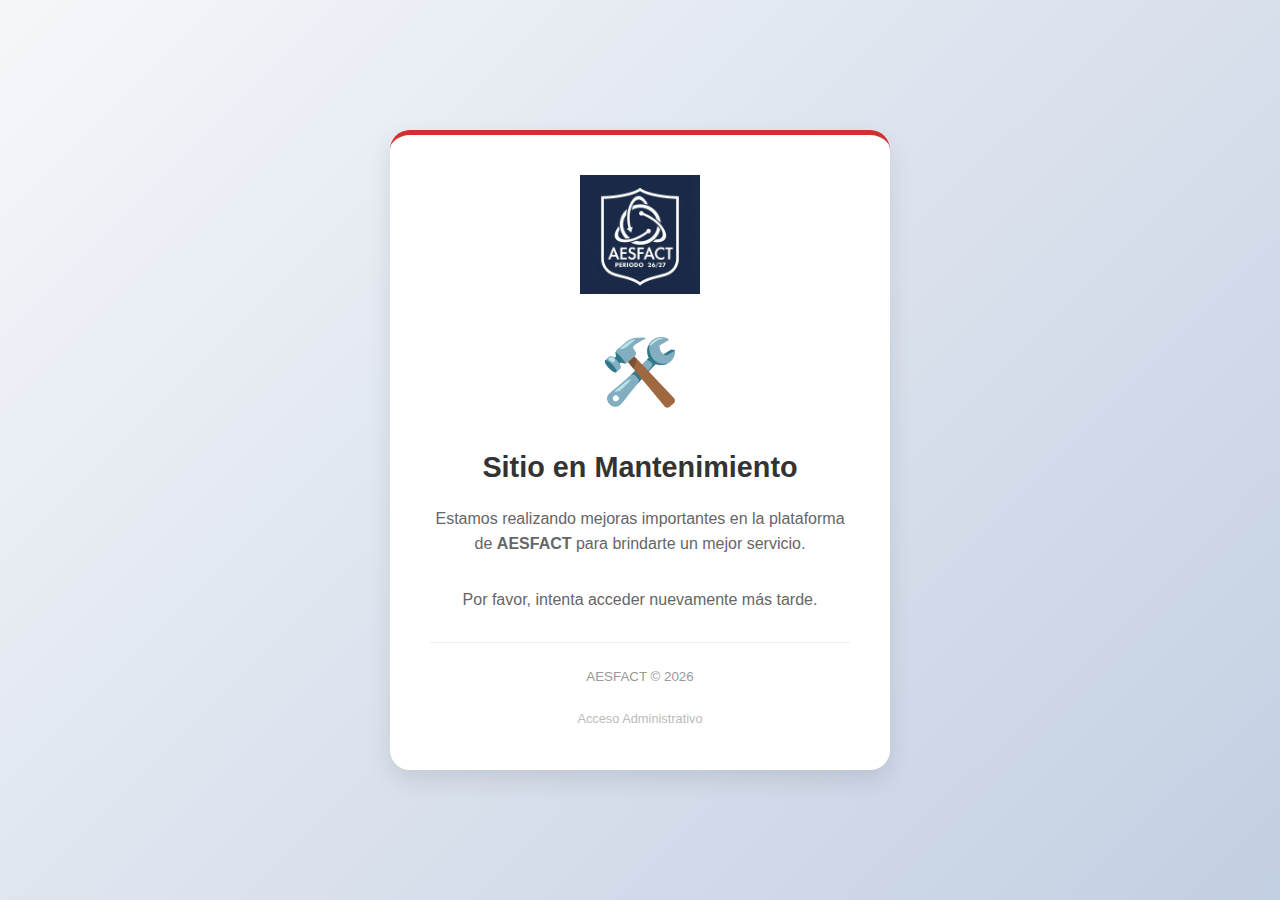
<file: mantenimiento.html>
<!DOCTYPE html>
<html lang="es">
<head>
    <meta charset="UTF-8">
    <meta name="viewport" content="width=device-width, initial-scale=1.0">
    <title>Mantenimiento - AESFACT</title>
    <link rel="stylesheet" href="css/styles.css">
    <style>
        body {
            margin: 0;
            height: 100vh;
            display: flex;
            justify-content: center;
            align-items: center;
            background: linear-gradient(135deg, #f5f7fa 0%, #c3cfe2 100%);
            font-family: 'Segoe UI', Tahoma, Geneva, Verdana, sans-serif;
        }
        .maint-card {
            background: white;
            padding: 40px;
            border-radius: 20px;
            box-shadow: 0 10px 25px rgba(0,0,0,0.1);
            text-align: center;
            max-width: 500px;
            width: 90%;
            border-top: 5px solid #d32f2f;
        }
        .maint-icon {
            font-size: 4rem;
            margin-bottom: 20px;
            display: block;
        }
        h1 { color: #333; margin-bottom: 10px; font-size: 1.8rem; }
        p { color: #666; line-height: 1.6; margin-bottom: 30px; }
        .logo-preview {
            max-width: 120px;
            margin-bottom: 20px;
        }
        .admin-link {
            color: #bbb;
            text-decoration: none;
            font-size: 0.8rem;
            margin-top: 20px;
            display: block;
        }
        .admin-link:hover { color: #0d5d9e; text-decoration: underline; }
    </style>
</head>
<body>
    <div class="maint-card">
        <img src="img/Logo.jpg" onerror="this.style.display='none'" class="logo-preview" alt="AESFACT">
        <span class="maint-icon">🛠️</span>
        
        <h1>Sitio en Mantenimiento</h1>
        <p>Estamos realizando mejoras importantes en la plataforma de <b>AESFACT</b> para brindarte un mejor servicio.</p>
        <p>Por favor, intenta acceder nuevamente más tarde.</p>
        
        <div style="margin-top: 30px; border-top: 1px solid #eee; padding-top: 20px;">
            <small style="color: #999;">AESFACT &copy; 2026</small>
        </div>

        <a href="admin.html" class="admin-link">Acceso Administrativo</a>
    </div>
</body>
</html>
</file>
<file: css/styles.css>
:root{
  --blue:#04293a;
  --blue-accent:#013a63;
  --blue-light:#0d5d9e;
  --bg:#f5f8fb;
  --card:#ffffff;
  --muted:#6d7b86;
  --accent:#ff6b6b;
  --glass: rgba(255,255,255,0.6);
}

*{box-sizing:border-box}

body{font-family:'Segoe UI', Trebuchet MS, sans-serif;margin:0;background:linear-gradient(135deg,var(--bg),#e8f2f8);color:var(--blue-accent);-webkit-font-smoothing:antialiased;line-height:1.6}

html{scroll-behavior:smooth}

.container{max-width:1100px;margin:0 auto;padding:28px}

/* Sidebar (TU DISEÑO ORIGINAL) */
.sidebar-toggle{position:fixed;top:20px;left:20px;z-index:60;background:linear-gradient(135deg,var(--blue-accent),var(--blue-light));color:var(--card);border:0;padding:14px 16px;border-radius:12px;cursor:pointer;font-weight:700;font-size:1.3rem;box-shadow:0 8px 24px rgba(1,58,99,0.2);transition:all .3s ease}
.sidebar-toggle:hover{transform:translateY(-3px);box-shadow:0 12px 32px rgba(1,58,99,0.3)}
.sidebar-toggle:active{transform:translateY(-1px)}
.sidebar{position:fixed;left:-320px;top:0;width:320px;height:100vh;background:linear-gradient(180deg,var(--blue-accent),var(--blue));color:var(--card);backdrop-filter:blur(10px);z-index:55;transition:left .35s cubic-bezier(0.4,0,0.2,1);overflow-y:auto;box-shadow:8px 0 32px rgba(0,0,0,0.15)}
.sidebar.open{left:0}
.sidebar-logo{padding:28px 20px;text-align:center;border-bottom:1px solid rgba(255,255,255,0.1);background:linear-gradient(180deg,rgba(255,255,255,0.05),transparent)}
.sidebar-logo img{width:90px;height:90px;border-radius:50%;object-fit:cover;border:4px solid rgba(255,255,255,0.2);transition:all .3s ease;box-shadow:0 4px 12px rgba(0,0,0,0.2)}
.sidebar-logo img:hover{transform:scale(1.1) rotate(5deg);border-color:var(--accent)}
.sidebar-header{padding:18px 20px;border-bottom:1px solid rgba(255,255,255,0.1)}
.sidebar-header h2{margin:0;font-size:0.95rem;color:rgba(255,255,255,0.9);text-transform:uppercase;letter-spacing:1.2px;font-weight:700}
.sidebar-nav{padding:12px 0;list-style:none;margin:0}
.sidebar-nav a{display:block;padding:14px 20px;color:rgba(255,255,255,0.8);text-decoration:none;transition:all .25s ease;border-left:4px solid transparent;font-weight:500}
.sidebar-nav a:hover{background:rgba(255,255,255,0.08);color:var(--card);border-left-color:var(--accent);padding-left:24px}
.sidebar-nav a.active{background:rgba(255,255,255,0.12);color:var(--card);border-left-color:var(--accent)}
.sidebar-overlay{position:fixed;top:0;left:0;right:0;bottom:0;background:rgba(0,0,0,0.5);z-index:50;opacity:0;pointer-events:none;transition:opacity .35s ease;backdrop-filter:blur(2px)}
.sidebar-overlay.open{opacity:1;pointer-events:auto}

.site-header{background:transparent;padding:0;margin-bottom:0}
.site-header .container{padding-left:28px;padding-right:28px}
.brand{margin:0;font-weight:700;color:var(--blue-accent);font-size:1.1rem;display:none}
.hero{padding:64px 12px 40px;text-align:center;margin-left:60px}
.hero h2{margin:6px 0;font-size:2rem;color:var(--blue-accent)}
.hero p{color:var(--muted);margin-top:6px}
.links-grid{display:grid;grid-template-columns:repeat(auto-fit,minmax(160px,1fr));gap:14px;margin-top:22px}
.link-card{display:block;text-decoration:none;color:var(--blue-accent);padding:18px;border-radius:12px;background:linear-gradient(180deg,var(--card),#fbfeff);box-shadow:0 10px 30px rgba(2,24,38,0.05);text-align:center;font-weight:700}

/* ESTILOS DE TARJETAS GENERALES */
.card{background:var(--card);padding:32px;border-radius:18px;margin:28px 0;box-shadow:0 8px 32px rgba(2,24,38,0.08);transition:all .3s cubic-bezier(0.4,0,0.2,1);border:1px solid rgba(255,255,255,0.5);line-height:1.8}
.card:hover{transform:translateY(-8px);box-shadow:0 20px 48px rgba(2,24,38,0.15)}
.card h2{color:var(--blue-accent);font-size:2rem;margin-top:0;margin-bottom:24px;position:relative;padding-bottom:14px;font-weight:700}
.card h2::after{content:'';position:absolute;bottom:0;left:0;width:70px;height:4px;background:linear-gradient(90deg,var(--blue-accent),var(--accent));border-radius:2px;animation:slideIn .6s ease}
.card h3{color:var(--blue-accent);font-size:1.3rem;margin-top:20px;margin-bottom:14px;font-weight:600}
.card h4{color:var(--blue-light);font-size:1.1rem;margin-top:12px;margin-bottom:8px;font-weight:600}
.muted{color:var(--muted);font-size:0.95rem;font-weight:500}

input,textarea,select{width:100%;padding:14px;margin:12px 0;border:2px solid rgba(3,55,87,0.08);border-radius:12px;background:linear-gradient(180deg,#fff,#fbfeff);transition:all .3s ease;font-size:1rem;font-family:inherit}
input:focus,textarea:focus,select:focus{outline:none;border-color:var(--blue-light);box-shadow:0 0 0 4px rgba(13,93,158,0.1);background:#fff}
.site-footer{padding:36px 0;text-align:center;color:var(--muted);background:linear-gradient(180deg,transparent,rgba(2,24,38,0.03));border-top:1px solid rgba(2,24,38,0.05);font-size:0.95rem}
.admin .card{max-width:900px;margin:12px auto}
.hidden{display:none}

/* Login panel tweaks */
.login-panel{max-width:480px;margin:72px auto;padding:36px;text-align:center;border-radius:16px}
.login-panel h2{margin:0 0 8px;color:var(--blue-accent)}
.login-panel input{padding:14px;margin:10px 0;border-radius:10px;font-size:1rem}

/* Listas de valores */
#valores{list-style:none;padding:0;margin:0}
#valores li{padding:18px 20px;background:linear-gradient(135deg,rgba(13,93,158,0.08),rgba(255,107,107,0.05));border-left:5px solid var(--blue-light);border-radius:10px;margin-bottom:14px;transition:all .3s cubic-bezier(0.4,0,0.2,1);font-weight:500;color:var(--blue-accent);position:relative;padding-left:28px}
#valores li::before{content:'✓';position:absolute;left:10px;color:var(--accent);font-weight:700;font-size:1.2rem}
#valores li:hover{background:linear-gradient(135deg,rgba(13,93,158,0.15),rgba(255,107,107,0.12));transform:translateX(8px);border-left-color:var(--accent);box-shadow:0 4px 16px rgba(13,93,158,0.1)}

/* Grid para integrantes y noticias */
.grid{display:grid;grid-template-columns:repeat(auto-fit,minmax(280px,1fr));gap:20px;margin-top:16px}

/* Tarjetas de integrantes (Admin) */
.grid > div{background:var(--card);padding:24px;border-radius:14px;box-shadow:0 4px 16px rgba(2,24,38,0.06);transition:all .3s ease;border:1px solid rgba(2,24,38,0.04);display:flex;gap:16px;align-items:flex-start}
.grid > div:hover{transform:translateY(-10px);box-shadow:0 16px 40px rgba(2,24,38,0.12)}
.grid > div img{border-radius:12px;border:3px solid var(--blue-light);width:80px;height:80px;object-fit:cover;flex-shrink:0}
.grid > div h4{margin:0;color:var(--blue-accent);font-size:1.1rem}
.grid > div p{margin:4px 0;font-size:0.95rem}

/* Estilo mejorado para miembros (Public) */
.member-card{background:linear-gradient(135deg,var(--card),#fbfeff);padding:32px;border-radius:14px;box-shadow:0 4px 16px rgba(2,24,38,0.08);transition:all .3s cubic-bezier(0.4,0,0.2,1);border:1px solid rgba(13,93,158,0.15);display:flex;gap:24px;align-items:flex-start}
.member-card:hover{transform:translateY(-12px);box-shadow:0 20px 48px rgba(13,93,158,0.15);border-color:var(--blue-light)}
.member-card img{border-radius:50%;border:6px solid var(--blue-accent);width:220px;height:220px;object-fit:cover;flex-shrink:0;box-shadow:0 12px 32px rgba(1,58,99,0.3);cursor:pointer;transition:all .3s cubic-bezier(0.4,0,0.2,1)}
.member-card img:hover{transform:scale(1.08) rotate(-2deg);box-shadow:0 16px 48px rgba(1,58,99,0.4);border-color:var(--blue-light)}
.member-card > div{flex:1}
.member-card h4{margin:0 0 8px;color:var(--blue-accent);font-size:1.35rem;font-weight:700}
.member-card .muted{color:var(--blue-light);font-weight:600;font-size:1.05rem;margin:4px 0}
.member-card p{margin:8px 0;font-size:1.05rem;color:var(--blue-accent);line-height:1.5}

/* Members: cuadrantes */
.members-grid{display:flex;flex-direction:column;gap:20px;margin-top:16px}
.quadrant{padding:18px;border-radius:12px}
.quadrant h3{margin-top:0;margin-bottom:12px;color:var(--blue-accent);font-size:1.2rem}
.quadrant-grid{display:grid;grid-template-columns:repeat(auto-fit,minmax(240px,1fr));gap:16px}
.quadrant .member-card{padding:18px;align-items:flex-start;min-height:auto}
.quadrant .member-card > div{display:flex;flex-direction:column;justify-content:flex-start;flex-wrap:wrap}
.quadrant .member-card h4{margin:0 0 4px 0;word-wrap:break-word;overflow-wrap:break-word}
.quadrant .member-card p{margin:2px 0;word-wrap:break-word;overflow-wrap:break-word;word-break:break-word}
.quadrant .member-card img{width:120px;height:120px;border-width:4px;flex-shrink:0}
.quadrant p.muted{grid-column:1/-1;margin:8px 0}

/* Photo viewer modal */
.photo-viewer{position:fixed;inset:0;display:flex;align-items:center;justify-content:center;background:rgba(0,0,0,0.85);z-index:130;opacity:0;pointer-events:none;transition:opacity .3s ease}
.photo-viewer.open{opacity:1;pointer-events:auto}
.photo-viewer img{max-width:90vw;max-height:90vh;object-fit:contain;border-radius:12px;box-shadow:0 20px 80px rgba(0,0,0,0.5);animation:zoomIn .3s ease}
.photo-viewer-close{position:absolute;top:30px;right:30px;width:50px;height:50px;background:rgba(255,255,255,0.2);border:none;color:white;font-size:28px;cursor:pointer;border-radius:50%;transition:all .2s;display:flex;align-items:center;justify-content:center}
.photo-viewer-close:hover{background:rgba(255,255,255,0.4);transform:rotate(90deg)}

@keyframes zoomIn{from{transform:scale(0.8);opacity:0}to{transform:scale(1);opacity:1}}

/* Tarjetas de noticias */
#news-list{grid-template-columns:repeat(auto-fit,minmax(280px,1fr));gap:20px}
#news-list article{background:var(--card);padding:0;border-radius:14px;box-shadow:0 4px 16px rgba(2,24,38,0.06);transition:all .3s ease;border:1px solid rgba(2,24,38,0.04);display:flex;flex-direction:column;height:100%;overflow:hidden;}
#news-list article:hover{transform:translateY(-10px);box-shadow:0 16px 40px rgba(2,24,38,0.12)}
#news-list article img{width:100%;height:200px;object-fit:cover;display:block;background:linear-gradient(135deg,#04293a,#0d5d9e);}
#news-list article .news-content{padding:20px;display:flex;flex-direction:column;flex:1;}
#news-list article h4{color:var(--blue-light);margin:0 0 6px 0;font-size:1.1rem;line-height:1.3;font-weight:600;}
#news-list article small{color:var(--accent);font-weight:600;display:block;margin-bottom:12px;font-size:0.85rem;}
#news-list article p{color:var(--muted);line-height:1.5;margin:0 0 12px 0;font-size:0.95rem;flex:1;display:-webkit-box;-webkit-line-clamp:2;-webkit-box-orient:vertical;overflow:hidden;}
#news-list article .read-more{display:inline-block;color:var(--blue-light);font-weight:600;cursor:pointer;font-size:0.9rem;transition:all .2s ease;text-decoration:none;}
#news-list article .read-more:hover{color:var(--blue-accent);text-decoration:underline;}

.gallery{display:flex;flex-wrap:wrap;gap:18px;margin-top:20px}
.gallery-item{position:relative;display:inline-block}
.gallery img{width:300px;height:240px;border-radius:14px;object-fit:cover;box-shadow:0 8px 28px rgba(2,24,38,0.12);transition:all .3s ease;border:3px solid rgba(255,255,255,0.8);cursor:pointer}
.gallery img:hover{transform:scale(1.06) translateY(-10px);box-shadow:0 20px 48px rgba(2,24,38,0.18)}
.gallery-item .gallery-source{position:absolute;bottom:0;left:0;right:0;background:linear-gradient(180deg,transparent,rgba(0,0,0,0.7));color:white;padding:12px;border-radius:0 0 14px 14px;font-size:0.85rem;font-weight:600;opacity:0;transition:opacity .3s ease}
.gallery-item:hover .gallery-source{opacity:1}

/* Botones */
.btn{background:linear-gradient(135deg,var(--blue-accent),var(--blue-light));color:var(--card);border:0;padding:13px 20px;border-radius:10px;cursor:pointer;font-weight:700;transition:all .25s ease;box-shadow:0 4px 15px rgba(1,58,99,0.2);font-size:0.95rem}
.btn:hover{transform:translateY(-3px);box-shadow:0 8px 25px rgba(1,58,99,0.35)}
.btn:active{transform:translateY(-1px)}

/* Animaciones */
@keyframes fadeInUp{from{transform:translateY(20px);opacity:0}to{transform:none;opacity:1}}
@keyframes slideInLeft{from{transform:translateX(-30px);opacity:0}to{transform:none;opacity:1}}
@keyframes slideIn{from{width:0}to{width:70px}}
@keyframes pulse{0%,100%{opacity:1}50%{opacity:0.7}}

.card{animation:fadeInUp .6s ease both}
.card:nth-child(1){animation-delay:0}
.card:nth-child(2){animation-delay:.1s}
.card:nth-child(3){animation-delay:.2s}
.grid > div, #news-list article{animation:fadeInUp .5s ease both}
.sidebar-nav a{animation:slideInLeft .4s ease both}
.sidebar-nav a:nth-child(1){animation-delay:.1s}
.sidebar-nav a:nth-child(2){animation-delay:.15s}
.sidebar-nav a:nth-child(3){animation-delay:.2s}

@media(max-width:900px){
  .hero{margin-left:0;padding:40px 12px}
  .site-header .container{padding-left:28px}
  .card{padding:24px}
  .card h2{font-size:1.6rem}
  .gallery{gap:12px}
  .gallery img{width:100%;max-width:300px;height:auto}
  .grid{grid-template-columns:1fr}
  .grid > div{flex-direction:column;align-items:center;text-align:center}
  #news-list{grid-template-columns:repeat(auto-fit,minmax(260px,1fr));gap:16px}
}

@media(max-width:600px){
  .container{padding:16px}
  .card{padding:20px;margin:16px 0}
  .card h2{font-size:1.3rem}
  .card h3{font-size:1.05rem}
  #news-list{grid-template-columns:1fr;gap:14px}
  #news-list article img{height:180px}
  #news-list article .news-content{padding:16px}
  #news-list article h4{font-size:1rem}
  #news-list article p{font-size:0.9rem;-webkit-line-clamp:2}
}

@media(max-width:768px){
  .container{padding:16px}
  .card{padding:20px;margin:20px 0}
  .card h2{font-size:1.4rem;padding-bottom:10px}
  .card h3{font-size:1.1rem}
  .sidebar-toggle{padding:11px 13px;font-size:1.1rem}
  .sidebar{width:280px;left:-280px}
  .sidebar-logo img{width:70px;height:70px}
}

/* ----------------------------------------------------
   ADMIN LAYOUT (TU DISEÑO ORIGINAL RESTAURADO)
   ---------------------------------------------------- */
.admin-layout{display:flex;gap:20px}
.admin-nav{width:220px;flex:0 0 220px;background:linear-gradient(180deg,var(--card),#f7fbff);border-radius:12px;padding:12px;height:70vh;overflow:auto;box-shadow:0 8px 30px rgba(2,24,38,0.06)}
.admin-nav a{display:block;padding:10px;border-radius:8px;color:var(--blue-accent);text-decoration:none;margin-bottom:6px;font-weight:700}
.admin-nav a:hover{background:var(--blue-light);color:#fff}
.admin-content{flex:1;max-height:72vh;overflow:auto;padding-right:6px}
.admin-section{margin-bottom:18px}
.admin-actions{display:flex;gap:10px;align-items:center}
.media-preview{margin-top:10px; display:flex; gap:10px; flex-wrap:wrap;}
.media-preview img{max-width:160px;border-radius:8px;box-shadow:0 6px 20px rgba(2,24,38,0.12)}

/* Toasts */
.toast{position:fixed;right:24px;bottom:24px;background:linear-gradient(90deg,var(--blue-accent),var(--blue-light));color:#fff;padding:12px 18px;border-radius:10px;box-shadow:0 10px 30px rgba(2,24,38,0.25);z-index:999;transform:translateY(10px);opacity:0;transition:all .36s ease}
.toast.show{opacity:1;transform:none}
.toast.hidden{opacity:0;pointer-events:none}
.toast.error{background:linear-gradient(90deg,#b00020,#d32f2f)}
.toast.success{background:linear-gradient(90deg,#0b8457,#1fb97a)}

/* Admin card animations */
.admin .card{transition:transform .28s ease,box-shadow .28s ease}
.admin .card:hover{transform:translateY(-6px);box-shadow:0 18px 48px rgba(2,24,38,0.12)}

/* Carousel simple styles */
.carousel{position:relative;border-radius:12px;overflow:hidden}
.carousel{aspect-ratio:16/9}
.carousel-slides{position:relative;height:100%}
.carousel-slide{position:absolute;inset:0;background-size:cover;background-position:center;opacity:0;transition:opacity .6s ease,transform .6s ease;display:flex;align-items:flex-end;background-color:rgba(2,24,38,0.04)}
.carousel-slide.active{opacity:1}
.carousel-caption{position:absolute;left:0;right:0;bottom:0;background:linear-gradient(180deg,rgba(0,0,0,0.08),rgba(0,0,0,0.78));color:#fff;padding:18px 0;width:100%;box-shadow:0 -6px 30px rgba(0,0,0,0.45); backdrop-filter:blur(6px);}
.carousel-caption .content{max-width:1100px;margin:0 auto;padding:0 22px}
.carousel-caption h3{margin:6px 0 6px;font-size:1.6rem;line-height:1.05;color:#fff;font-weight:800;text-shadow:0 6px 18px rgba(0,0,0,0.6)}
.carousel-caption small{display:block;color:rgba(255,235,200,0.95);font-weight:700;margin-bottom:8px}
.carousel-caption p{margin:0;color:hsla(0,0%,100%,0.95);font-size:1rem;line-height:1.45;text-shadow:0 3px 10px rgba(0,0,0,0.35)}
.carousel-controls{position:absolute;top:50%;left:0;right:0;display:flex;justify-content:space-between;transform:translateY(-50%);pointer-events:none}
.carousel-controls button{pointer-events:auto;background:rgba(0,0,0,0.45);border:0;color:#fff;padding:10px 14px;margin:0 12px;border-radius:8px;cursor:pointer}
.carousel-indicators{position:absolute;left:50%;transform:translateX(-50%);bottom:12px;display:flex;gap:8px}
.carousel-indicators .dot{width:12px;height:12px;border-radius:50%;background:rgba(255,255,255,0.5);border:0;cursor:pointer}
.carousel-indicators .dot.active{background:var(--accent)}

@media(max-width:900px){
  .carousel{aspect-ratio:16/9}
  .carousel-caption .content{padding:0 18px}
  .carousel-caption h3{font-size:1.4rem}
  .carousel-caption p{font-size:0.95rem}
}

@media(max-width:720px){
  .carousel{aspect-ratio:4/3}
  .carousel-caption .content{padding:0 12px}
  .carousel-caption h3{font-size:1.1rem;margin:4px 0 4px}
  .carousel-caption small{font-size:0.8rem;margin-bottom:6px}
  .carousel-caption p{font-size:0.85rem;line-height:1.3}
}

@media(max-width:480px){
  .carousel{aspect-ratio:1/1}
  .carousel-caption .content{padding:0 10px}
  .carousel-caption h3{font-size:0.95rem;margin:3px 0}
  .carousel-caption small{font-size:0.75rem}
  .carousel-caption p{font-size:0.8rem;display:none}
}

/* AESFACT media: mantener ratio y recortar/escalar para cubrir */
.aesfact-media{width:100%;aspect-ratio:16/9;overflow:hidden;border-radius:12px}
.aesfact-media img{width:100%;height:100%;object-fit:cover;display:block}

/* Modal */
.modal{position:fixed;inset:0;display:flex;align-items:center;justify-content:center;background:rgba(0,0,0,0.5);z-index:120;opacity:0;pointer-events:none;transition:opacity .22s ease;padding:20px}
.modal.hidden{opacity:0;pointer-events:none}
.modal:not(.hidden){opacity:1;pointer-events:auto}
.modal-content{width:100%;max-width:800px;max-height:90vh;display:flex;flex-direction:column;padding:30px;border-radius:16px;background:var(--card);box-shadow:0 20px 60px rgba(0,0,0,0.4)}
#news-modal-body{overflow-y:auto;flex:1;padding-right:8px}
#news-modal-body img{border-radius:12px;box-shadow:0 6px 16px rgba(2,24,38,0.15)}
#news-modal-body h2{color:var(--blue-accent);font-size:1.8rem;margin:0 0 8px 0;line-height:1.3}
#news-modal-body small{color:var(--accent);font-weight:600;font-size:0.95rem}
#news-modal-body > div:nth-child(3){color:var(--blue-accent);line-height:1.8;font-size:1rem;margin-top:12px}
#modal-body label{display:block;margin-top:12px;margin-bottom:6px;font-weight:600;color:var(--blue-accent)}
#modal-body input,#modal-body textarea,#modal-body select{margin:0}
.modal-close{position:absolute;right:18px;top:18px;z-index:10;background:var(--blue-light);color:white;border:none;width:40px;height:40px;border-radius:50%;font-size:1.4rem;cursor:pointer;display:flex;align-items:center;justify-content:center;transition:all .2s ease}
.modal-close:hover{background:var(--blue-accent);transform:rotate(90deg)}
.modal-actions{display:flex;gap:10px;justify-content:flex-end;margin-top:0;flex-shrink:0}
.modal .media-preview img{max-width:220px}

@media(max-width:600px){
  .modal{padding:12px}
  .modal-content{padding:20px;max-height:95vh}
  #news-modal-body h2{font-size:1.4rem}
  #news-modal-body > div:nth-child(3){font-size:0.95rem;line-height:1.6}
  .modal-close{width:36px;height:36px;font-size:1.2rem}
}

/* Sección de Recursos */
.resources-section{background:linear-gradient(135deg,var(--blue-accent),var(--blue-light));color:var(--card);padding:48px 32px;text-align:center;margin-top:40px}
.resources-section h2{color:var(--card);margin-bottom:36px;font-size:1.8rem;text-shadow:0 2px 4px rgba(0,0,0,0.1)}
.resources-grid{display:grid;grid-template-columns:repeat(auto-fit,minmax(220px,1fr));gap:24px;margin-top:24px}
.resource-btn{display:flex;flex-direction:column;align-items:center;justify-content:center;gap:12px;padding:28px 20px;background:rgba(255,255,255,0.15);border:2px solid rgba(255,255,255,0.3);border-radius:16px;text-decoration:none;color:var(--card);transition:all .35s cubic-bezier(0.4,0,0.2,1);font-weight:600;backdrop-filter:blur(10px);box-shadow:0 8px 32px rgba(0,0,0,0.1)}
.resource-btn:hover{background:rgba(255,255,255,0.25);border-color:rgba(255,255,255,0.6);transform:translateY(-8px);box-shadow:0 16px 48px rgba(0,0,0,0.2)}
.resource-btn:active{transform:translateY(-4px)}
.btn-icon{font-size:2.5rem;display:block;animation:bounce-icon .8s ease-in-out infinite}
.btn-text{font-size:0.95rem;line-height:1.4;display:block}

@keyframes bounce-icon{
  0%, 100%{transform:translateY(0)}
  50%{transform:translateY(-8px)}
}

@media(max-width:600px){
  .resources-section{padding:36px 20px}
  .resources-section h2{font-size:1.4rem;margin-bottom:24px}
  .resources-grid{gap:16px;grid-template-columns:repeat(auto-fit,minmax(160px,1fr))}
  .resource-btn{padding:20px 16px;gap:10px}
  .btn-icon{font-size:2rem}
  .btn-text{font-size:0.85rem}
}

/* Sección de Redes Sociales */
.social-section{background:linear-gradient(180deg,#f5f8fb,var(--card));padding:48px 32px;margin-top:40px}
.social-section h2{text-align:center;color:var(--blue-accent);margin-bottom:36px;font-size:1.6rem}
.social-buttons{display:flex;flex-direction:column;gap:12px;max-width:380px;margin:0 auto}
.social-btn{display:flex;align-items:center;gap:16px;padding:18px 24px;border-radius:12px;text-decoration:none;color:white;font-weight:600;transition:all .3s cubic-bezier(0.4,0,0.2,1);box-shadow:0 4px 15px rgba(0,0,0,0.1);border:none;cursor:pointer}
.social-btn:hover{transform:translateX(8px);box-shadow:0 8px 24px rgba(0,0,0,0.15)}
.social-btn:active{transform:translateX(4px)}
.social-icon{font-size:1.8rem;display:flex;align-items:center;justify-content:center;width:40px;height:40px}
.social-text{flex:1;text-align:left;font-size:0.95rem}

/* Colores por red social */
.social-btn.whatsapp{background:linear-gradient(135deg,#25d366,#128c7e)}
.social-btn.whatsapp:hover{background:linear-gradient(135deg,#20ba5e,#0f7e76)}

.social-btn.tiktok{background:linear-gradient(135deg,#000000,#ff0050)}
.social-btn.tiktok:hover{background:linear-gradient(135deg,#1a1a1a,#e60045)}

.social-btn.facebook{background:linear-gradient(135deg,#1877f2,#0a66c2)}
.social-btn.facebook:hover{background:linear-gradient(135deg,#166fe5,#094db8)}

.social-btn.twitter{background:linear-gradient(135deg,#000000,#333333)}
.social-btn.twitter:hover{background:linear-gradient(135deg,#1a1a1a,#444444)}

.social-btn.youtube{background:linear-gradient(135deg,#ff0000,#cc0000)}
.social-btn.youtube:hover{background:linear-gradient(135deg,#e60000,#bb0000)}

.social-btn.instagram{background:linear-gradient(135deg,#f58529,#dd2a7b)}
.social-btn.instagram:hover{background:linear-gradient(135deg,#e67e22,#c21f5f)}

.social-btn.email{background:linear-gradient(135deg,#4f46e5,#7c3aed)}
.social-btn.email:hover{background:linear-gradient(135deg,#4338ca,#6d28d9)}

@media(max-width:600px){
  .social-section{padding:36px 20px}
  .social-section h2{font-size:1.3rem;margin-bottom:24px}
  .social-buttons{max-width:100%}
  .social-btn{padding:16px 20px;gap:12px}
  .social-icon{font-size:1.5rem;width:36px;height:36px}
  .social-text{font-size:0.9rem}
}

/* ----------------------------------------------------
   AQUÍ ESTÁN LOS AGREGADOS DE PROYECTOS (SIN ROMPER LO ANTERIOR)
   ---------------------------------------------------- */

.projects-container {
  display: flex; flex-direction: column; gap: 40px; max-width: 900px; margin: 0 auto;
}

.project-card-wide {
  background: var(--card);
  border-radius: 24px; /* OVALADO */
  box-shadow: 0 15px 35px rgba(2, 24, 38, 0.1);
  overflow: hidden;
  border: 1px solid rgba(2, 24, 38, 0.05);
  transition: transform 0.3s ease;
  display: flex;
  flex-direction: column;
  margin-bottom: 10px;
}
.project-card-wide:hover { transform: translateY(-5px); }

.project-header {
  padding: 25px 30px;
  background: linear-gradient(to right, #ffffff, #f4f9ff);
  border-bottom: 1px solid rgba(0,0,0,0.03);
  display: flex; justify-content: space-between; align-items: center;
}
.project-header h3 { margin: 0; color: var(--blue-accent); font-size: 1.5rem; }
.project-date { color: var(--muted); font-size: 0.9rem; display: block; margin-top: 5px; font-weight: 500; }

.status-badge { padding: 8px 16px; border-radius: 30px; font-size: 0.85rem; font-weight: 700; text-transform: uppercase; letter-spacing: 0.5px; }
.status-badge.curso { background: #fff8e1; color: #f57f17; }
.status-badge.terminado { background: #e8f5e9; color: #2e7d32; }
.status-badge.cancelado { background: #ffebee; color: #c62828; }

.project-body { padding: 30px; }
.project-description { font-size: 1.05rem; line-height: 1.8; color: #444; margin-bottom: 25px; }

/* Carrusel Proyecto (Slider) */
.project-gallery-wrapper {
  position: relative; background: #fff; border-radius: 16px; overflow: hidden; margin-bottom: 25px;
  height: 400px; width: 100%; border: 1px solid #eee;
}
.project-slide { position: absolute; top: 0; left: 0; width: 100%; height: 100%; opacity: 0; transition: opacity 0.4s; display: flex; align-items: center; justify-content: center; pointer-events: none; }
.project-slide.active { opacity: 1; pointer-events: auto; z-index: 1; }
.project-slide img { width: 100%; height: 100%; object-fit: contain; }

.p-nav { position: absolute; top: 50%; transform: translateY(-50%); background: rgba(255,255,255,0.8); color: var(--blue); border: none; width: 45px; height: 45px; border-radius: 50%; font-size: 1.5rem; cursor: pointer; z-index: 10; display: flex; align-items: center; justify-content: center; box-shadow: 0 4px 10px rgba(0,0,0,0.1); }
.p-nav:hover { background: white; }
.p-nav.prev { left: 15px; }
.p-nav.next { right: 15px; }
.p-counter { position: absolute; bottom: 15px; right: 20px; background: rgba(0,0,0,0.7); color: white; padding: 5px 12px; border-radius: 20px; font-size: 0.85rem; z-index: 10; font-weight: bold; }

/* Participantes y Feedback */
.project-extra { background: #f8faff; border-radius: 12px; padding: 20px; margin-top: 20px; border-left: 5px solid var(--blue-light); }
.participant-tag { 
  display: inline-flex; align-items: center; background: white; border: 1px solid #e0e0e0;
  padding: 6px 14px; border-radius: 50px; margin: 4px; font-size: 0.9rem; color: var(--blue-accent);
  box-shadow: 0 2px 4px rgba(0,0,0,0.02);
}
.participant-role { font-size: 0.75rem; color: #888; margin-left: 8px; font-weight: 700; text-transform: uppercase; letter-spacing: 0.5px; border-left: 1px solid #ddd; padding-left: 8px; }



/* =========================================
   ESTILOS NUEVOS: MINI TARJETAS PARTICIPANTES
   ========================================= */

.project-participants-grid {
  display: grid;
  /* Crea columnas automáticas de mínimo 220px */
  grid-template-columns: repeat(auto-fill, minmax(220px, 1fr));
  gap: 12px;
  margin-top: 15px;
}

.mini-member-card {
  display: flex;
  align-items: center;
  background: #ffffff;
  border: 1px solid #eef2f6;
  border-radius: 12px;
  padding: 10px;
  transition: all 0.2s ease;
  box-shadow: 0 2px 5px rgba(0,0,0,0.03);
}

.mini-member-card:hover {
  transform: translateY(-3px);
  box-shadow: 0 5px 15px rgba(13, 93, 158, 0.1);
  border-color: var(--blue-light);
}

.mini-member-card img {
  width: 45px;
  height: 45px;
  border-radius: 50%;
  object-fit: cover;
  margin-right: 12px;
  border: 2px solid var(--blue-light);
  cursor: pointer;
}

.mini-member-info {
  display: flex;
  flex-direction: column;
  overflow: hidden; /* Para textos largos */
}

.mini-member-info h5 {
  margin: 0;
  font-size: 0.9rem;
  color: var(--blue-accent);
  font-weight: 700;
  white-space: nowrap;
  overflow: hidden;
  text-overflow: ellipsis;
}

.mini-member-info p {
  margin: 2px 0 0 0;
  font-size: 0.75rem;
  color: var(--muted);
  font-weight: 600;
  text-transform: uppercase;
}

/* Distinción visual para externos */
.mini-member-card.external {
  background: #f8f9fa;
  border-style: dashed;
}
.mini-member-card.external img {
  border-color: #aaa;
  filter: grayscale(100%);
}

/* --- DISEÑO VERTICAL PARA EVENTOS --- */
.lista-vertical {
    display: flex;
    flex-direction: column;
    gap: 15px;
}

.lista-vertical .card {
    border-left: 4px solid var(--blue-light);
    padding: 20px;
    box-shadow: 0 2px 8px rgba(0,0,0,0.05);
    margin: 0;
    width: 100%;
}

.lista-vertical h4 {
    margin-top: 0;
    margin-bottom: 10px;
    font-size: 1.2rem;
    color: var(--blue-accent);
}

/* Hacer que los eventos respeten los saltos de línea (Enters) */
.lista-vertical p {
    white-space: pre-line;
    margin-top: 10px;
    line-height: 1.6;
}


/* =========================================
   MEJORAS PREMIUM PARA FORMULARIOS (MODALES)
   ========================================= */

/* 1. Grid para agrupar inputs cortos lado a lado */
.form-grid {
    display: grid;
    grid-template-columns: 1fr 1fr;
    gap: 15px;
    margin-bottom: 5px;
}

@media (max-width: 600px) {
    .form-grid { 
        grid-template-columns: 1fr; /* En celulares vuelve a ser una sola columna */
    }
}

/* 2. Diseño moderno para subir imágenes (Dropzone) */
.file-upload-wrapper {
    position: relative;
    border: 2px dashed var(--blue-light);
    border-radius: 12px;
    padding: 30px 20px;
    text-align: center;
    background: rgba(13, 93, 158, 0.03);
    transition: all 0.3s ease;
    margin: 15px 0;
    cursor: pointer;
    overflow: hidden;
}

.file-upload-wrapper:hover {
    background: rgba(13, 93, 158, 0.08);
    border-color: var(--blue-accent);
    transform: translateY(-2px);
}

/* Ocultamos el input feo por defecto, pero lo dejamos encima para que funcione el clic */
.file-upload-wrapper input[type="file"] {
    position: absolute;
    top: 0; left: 0; width: 100%; height: 100%;
    opacity: 0; cursor: pointer;
    margin: 0; padding: 0;
}

/* Textos falsos que se ven bonitos */
.file-upload-wrapper::before {
    content: '📸 Haz clic aquí para seleccionar una imagen';
    display: block;
    color: var(--blue-accent);
    font-weight: 700;
    font-size: 1.1rem;
}

.file-upload-wrapper::after {
    content: 'Formatos recomendados: JPG, PNG o WEBP (Max 2MB)';
    display: block;
    color: var(--muted);
    font-size: 0.85rem;
    margin-top: 8px;
    font-weight: 500;
}
</file>
